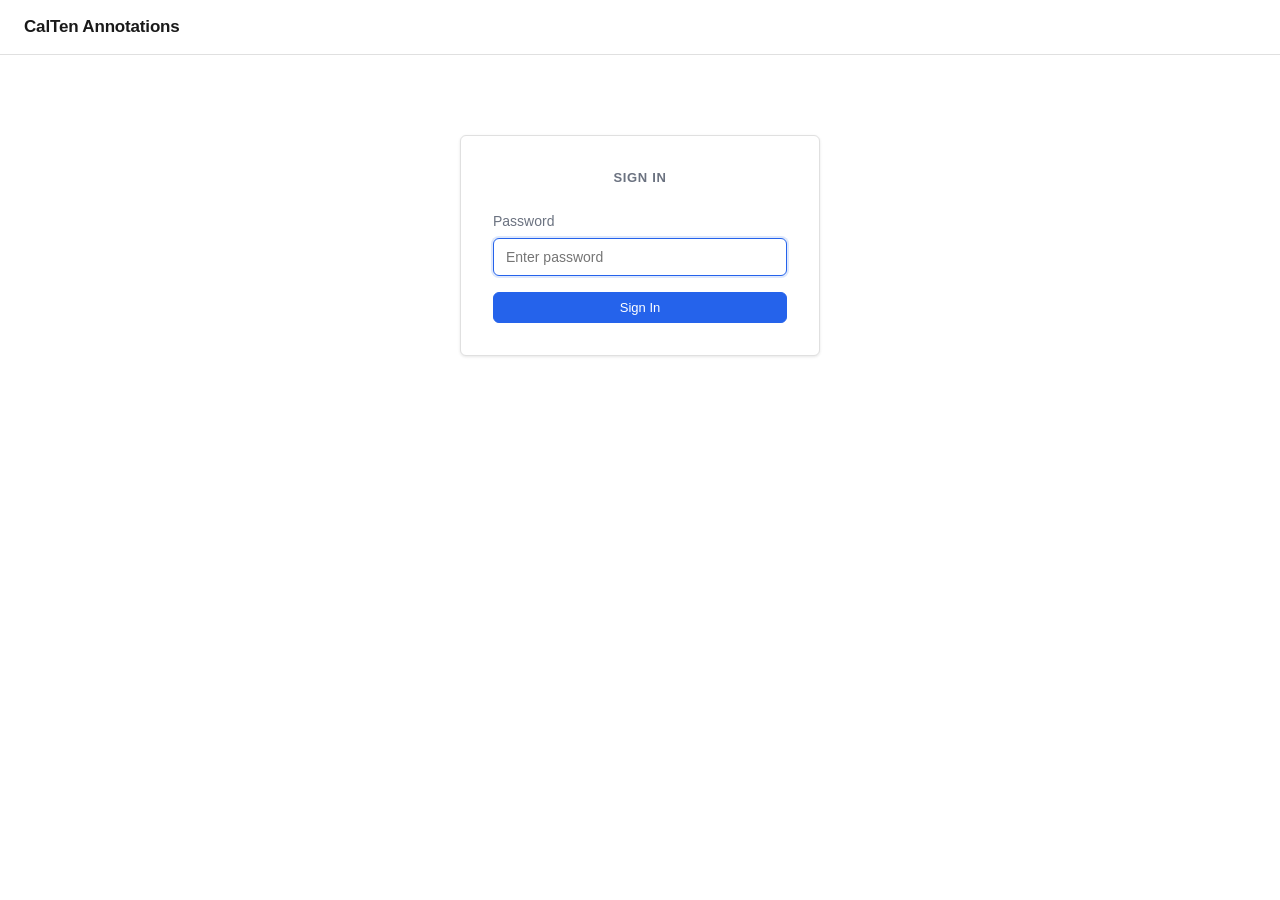
<file: index.html>
<!DOCTYPE html>
<html lang="en">
<head>
  <meta charset="UTF-8" />
  <meta name="viewport" content="width=device-width, initial-scale=1.0" />
  <title>Login — CalTen Annotations</title>
  <link rel="stylesheet" href="style.css" />
</head>
<body>

  <header class="site-header">
    <h1>CalTen Annotations</h1>
  </header>

  <div class="page-body" style="display:flex; justify-content:center; padding-top:80px;">
    <div class="card" style="max-width:360px; width:100%; padding:32px;">
      <p class="section-title" style="text-align:center; margin-bottom:24px;">Sign In</p>

      <div id="password-section" style="margin-bottom:16px;">
        <label for="login-password" style="display:block; font-size:14px; font-weight:500; margin-bottom:6px;">Password</label>
        <input type="password" id="login-password" class="login-input" placeholder="Enter password" autofocus />
      </div>

      <div id="login-error" style="color:#dc2626; font-size:13px; margin-bottom:12px; display:none;"></div>
      <button class="btn btn-primary" id="btn-login" style="width:100%;">Sign In</button>

      <div id="dbx-section" style="display:none; text-align:center;">
        <p style="font-size:14px; color:#555; margin-bottom:16px;">Connect your Dropbox account to access session videos and save annotations.</p>
        <button class="btn btn-primary" id="btn-dbx-connect" style="width:100%;" onclick="startDropboxOAuth()">Connect with Dropbox</button>
        <div id="dbx-status" style="font-size:13px; margin-top:12px; display:none;"></div>
      </div>
    </div>
  </div>

  <script src="auth.js"></script>
</body>
</html>
</file>
<file: style.css>
/* ============================================================
   CSS Custom Properties
   ============================================================ */
:root {
  --color-bg:        #ffffff;
  --color-surface:   #f5f5f5;
  --color-border:    #e0e0e0;
  --color-text:      #1a1a1a;
  --color-muted:     #6b7280;
  --color-accent:    #2563eb;
  --color-accent-hover: #1d4ed8;
  --color-danger:    #dc2626;

  /* Action color palette — subtle left-border tints */
  --action-forehand:  #dbeafe;
  --action-backhand:  #fef9c3;
  --action-serve:     #dcfce7;
  --action-volley:    #fce7f3;
  --action-overhead:  #ede9fe;
  --action-drop_shot: #ffedd5;
  --action-lob:       #e0f2fe;

  --action-forehand-border:  #2563eb;
  --action-backhand-border:  #ca8a04;
  --action-serve-border:     #16a34a;
  --action-volley-border:    #db2777;
  --action-overhead-border:  #7c3aed;
  --action-drop_shot-border: #ea580c;
  --action-lob-border:       #0284c7;

  --font: -apple-system, BlinkMacSystemFont, "Segoe UI", Roboto, Helvetica, Arial, sans-serif;
  --radius: 6px;
  --shadow: 0 1px 3px rgba(0,0,0,0.10);
}

/* ============================================================
   Reset & Base
   ============================================================ */
*, *::before, *::after { box-sizing: border-box; margin: 0; padding: 0; }

body {
  font-family: var(--font);
  font-size: 14px;
  color: var(--color-text);
  background: var(--color-bg);
  line-height: 1.5;
  min-width: 1100px;
}

a { color: var(--color-accent); text-decoration: none; }
a:hover { text-decoration: underline; }

/* ============================================================
   Header / Nav
   ============================================================ */
.site-header {
  display: flex;
  align-items: center;
  justify-content: space-between;
  padding: 14px 24px;
  border-bottom: 1px solid var(--color-border);
  background: var(--color-bg);
}

.site-header h1 {
  font-size: 17px;
  font-weight: 600;
  letter-spacing: -0.01em;
}

.site-header .back-link {
  font-size: 13px;
  color: var(--color-muted);
}

.site-header .back-link:hover { color: var(--color-accent); }

/* ============================================================
   Layout Utilities
   ============================================================ */
.page-body {
  padding: 24px;
}

.section-title {
  font-size: 13px;
  font-weight: 600;
  text-transform: uppercase;
  letter-spacing: 0.05em;
  color: var(--color-muted);
  margin-bottom: 12px;
}

/* ============================================================
   Card
   ============================================================ */
.card {
  background: var(--color-bg);
  border: 1px solid var(--color-border);
  border-radius: var(--radius);
  box-shadow: var(--shadow);
}

/* ============================================================
   Buttons
   ============================================================ */
.btn {
  display: inline-flex;
  align-items: center;
  justify-content: center;
  gap: 6px;
  padding: 7px 14px;
  border-radius: var(--radius);
  border: 1px solid transparent;
  font-family: var(--font);
  font-size: 13px;
  font-weight: 500;
  cursor: pointer;
  transition: background 0.1s, color 0.1s, border-color 0.1s;
  white-space: nowrap;
}

.btn-primary {
  background: var(--color-accent);
  color: #fff;
  border-color: var(--color-accent);
}
.btn-primary:hover { background: var(--color-accent-hover); border-color: var(--color-accent-hover); }

.btn-secondary {
  background: var(--color-surface);
  color: var(--color-text);
  border-color: var(--color-border);
}
.btn-secondary:hover { background: #ebebeb; }

.btn-danger {
  background: transparent;
  color: var(--color-danger);
  border-color: transparent;
  padding: 4px 8px;
  font-size: 12px;
}
.btn-danger:hover { background: #fee2e2; }

.btn-speed {
  background: var(--color-surface);
  color: var(--color-muted);
  border-color: var(--color-border);
  padding: 5px 10px;
  font-size: 12px;
}
.btn-speed.active {
  background: var(--color-accent);
  color: #fff;
  border-color: var(--color-accent);
}

/* ============================================================
   Form Inputs
   ============================================================ */
input[type="text"],
input[type="search"],
select,
textarea {
  font-family: var(--font);
  font-size: 13px;
  color: var(--color-text);
  background: var(--color-bg);
  border: 1px solid var(--color-border);
  border-radius: var(--radius);
  padding: 6px 10px;
  outline: none;
  transition: border-color 0.15s;
  width: 100%;
}

input[type="text"]:focus,
input[type="search"]:focus,
select:focus,
textarea:focus {
  border-color: var(--color-accent);
}

textarea { resize: vertical; min-height: 56px; }

label {
  display: block;
  font-size: 12px;
  font-weight: 500;
  color: var(--color-muted);
  margin-bottom: 4px;
}

input[type="range"] {
  width: 100%;
  accent-color: var(--color-accent);
  cursor: pointer;
}

/* ============================================================
   Index Page — Player Roster Panel
   ============================================================ */
.roster-panel {
  padding: 16px 20px;
  margin-bottom: 24px;
}

.roster-table {
  width: 100%;
  border-collapse: collapse;
  margin-bottom: 16px;
}

.roster-table th {
  text-align: left;
  font-size: 11px;
  font-weight: 600;
  text-transform: uppercase;
  letter-spacing: 0.06em;
  color: var(--color-muted);
  padding: 0 0 8px 0;
  border-bottom: 1px solid var(--color-border);
}

.roster-table td {
  padding: 6px 4px 6px 0;
  border-bottom: 1px solid var(--color-surface);
  vertical-align: middle;
}

.roster-table td:first-child {
  width: 60px;
  font-weight: 600;
  color: var(--color-accent);
}

.roster-dropdown {
  width: auto;
  min-width: 180px;
  padding: 6px 10px;
  font-size: 13px;
}

.login-input {
  width: 100%;
  padding: 10px 12px;
  font-size: 14px;
  border: 1px solid var(--color-border);
  border-radius: 6px;
  outline: none;
  box-sizing: border-box;
}
.login-input:focus {
  border-color: var(--color-accent);
  box-shadow: 0 0 0 2px rgba(37, 99, 235, 0.15);
}

/* Form select styling */
.form-select {
  width: 100%;
  padding: 6px 10px;
  font-size: 13px;
  font-family: inherit;
  border: 1px solid var(--color-border);
  border-radius: 6px;
  outline: none;
  background: var(--color-bg);
  color: var(--color-text);
  cursor: pointer;
}
.form-select:focus {
  border-color: var(--color-accent);
  box-shadow: 0 0 0 2px rgba(37, 99, 235, 0.15);
}

/* ============================================================
   Index Page — Folder / Session Browser
   ============================================================ */
.folder-list {
  display: grid;
  grid-template-columns: repeat(auto-fill, minmax(220px, 1fr));
  gap: 16px;
}

.folder-card {
  display: flex;
  flex-direction: column;
  border: 1px solid var(--color-border);
  border-radius: var(--radius);
  background: var(--color-bg);
  cursor: pointer;
  overflow: hidden;
  transition: border-color 0.15s, box-shadow 0.15s;
}

.folder-card:hover {
  border-color: var(--color-accent);
  box-shadow: 0 0 0 3px rgba(37,99,235,0.08);
}

.folder-card-thumb {
  width: 100%;
  aspect-ratio: 16 / 10;
  background: #0a0a0a;
  display: flex;
  align-items: center;
  justify-content: center;
  overflow: hidden;
}

.folder-card-thumb img {
  width: 100%;
  height: 100%;
  object-fit: cover;
}

.thumb-placeholder {
  font-size: 11px;
  color: var(--color-muted);
  text-align: center;
}

.folder-card-info {
  padding: 10px 12px;
}

.folder-card-label {
  font-size: 13px;
  font-weight: 500;
}

.folder-card-key {
  font-size: 10px;
  color: var(--color-muted);
  font-family: "SF Mono", "Fira Code", "Consolas", monospace;
  margin-top: 2px;
}

/* ============================================================
   Viewer Page — Overall Layout
   ============================================================ */
.viewer-layout {
  display: grid;
  grid-template-columns: 1fr 340px;
  grid-template-rows: auto auto auto;
  gap: 0;
  height: calc(100vh - 53px);
  overflow: hidden;
}

.viewer-left {
  display: flex;
  flex-direction: column;
  overflow: hidden;
  border-right: 1px solid var(--color-border);
}

.viewer-right {
  display: flex;
  flex-direction: column;
  overflow: hidden;
}

/* ============================================================
   Viewer — 2×2 Video Grid
   ============================================================ */
.video-grid {
  display: grid;
  flex: 1;
  background: #000;
  gap: 2px;
  overflow: hidden;
}

.video-tile {
  position: relative;
  background: #0a0a0a;
  overflow: hidden;
  display: flex;
  flex-direction: column;
}

.video-tile video {
  width: 100%;
  height: 100%;
  object-fit: contain;
  display: block;
  flex: 1;
  min-height: 0;
}

.video-tile-label {
  position: absolute;
  top: 8px;
  left: 8px;
  background: rgba(0,0,0,0.55);
  color: #fff;
  font-size: 11px;
  font-weight: 600;
  padding: 3px 8px;
  border-radius: 4px;
  letter-spacing: 0.03em;
  pointer-events: none;
}

/* Minimize button on each tile */
.video-tile-minimize {
  position: absolute;
  top: 8px;
  right: 8px;
  width: 24px;
  height: 24px;
  border-radius: 4px;
  border: none;
  background: rgba(0, 0, 0, 0.55);
  color: #fff;
  font-size: 16px;
  font-weight: 700;
  line-height: 1;
  cursor: pointer;
  z-index: 5;
  display: flex;
  align-items: center;
  justify-content: center;
  opacity: 0;
  transition: opacity 0.15s, background 0.15s;
}

.video-tile:hover .video-tile-minimize { opacity: 1; }
.video-tile-minimize:hover { background: rgba(0, 0, 0, 0.8); }

.video-tile-volume {
  background: rgba(0,0,0,0.7);
  padding: 4px 10px;
  display: flex;
  align-items: center;
  gap: 8px;
}

.video-tile-volume span {
  font-size: 11px;
  color: #aaa;
  white-space: nowrap;
}

.video-tile-volume input[type="range"] {
  accent-color: #fff;
}

/* Dynamic grid layouts based on active tile count */
.video-grid.grid-4 {
  grid-template-columns: 1fr 1fr;
  grid-template-rows: 1fr 1fr;
}
.video-grid.grid-3 {
  grid-template-columns: 1fr 1fr;
  grid-template-rows: 1fr 1fr;
}
.video-grid.grid-3 .video-tile:last-child {
  grid-column: 1 / -1;
}
.video-grid.grid-2 {
  grid-template-columns: 1fr 1fr;
  grid-template-rows: 1fr;
}
.video-grid.grid-1 {
  grid-template-columns: 1fr;
  grid-template-rows: 1fr;
}
.video-grid.grid-0 {
  grid-template-columns: 1fr;
  grid-template-rows: 1fr;
}

/* Ensure minimized tiles don't keep tray sizing when restored */
.video-grid .video-tile {
  width: auto !important;
}

/* ============================================================
   Minimized Videos Tray
   ============================================================ */
.minimized-tray {
  display: flex;
  gap: 2px;
  background: #000;
  padding: 2px;
  flex-shrink: 0;
  height: 100px;
  border-top: 1px solid var(--color-border);
}

.minimized-tray.hidden { display: none; }

.minimized-tray .video-tile {
  position: relative;
  width: 160px;
  flex-shrink: 0;
  cursor: pointer;
}

.minimized-tray .video-tile video {
  width: 100%;
  height: 100%;
  object-fit: contain;
}

.minimized-tray .video-tile-label { display: none; }
.minimized-tray .video-tile-volume { display: none; }
.minimized-tray .video-tile-minimize { display: none; }

.minimized-restore {
  position: absolute;
  inset: 0;
  display: flex;
  align-items: center;
  justify-content: center;
  gap: 6px;
  background: rgba(0, 0, 0, 0.4);
  z-index: 5;
  transition: background 0.15s;
}

.minimized-restore:hover {
  background: rgba(0, 0, 0, 0.25);
}

.minimized-label {
  color: #fff;
  font-size: 11px;
  font-weight: 600;
}

.minimized-restore-btn {
  width: 22px;
  height: 22px;
  border-radius: 4px;
  border: none;
  background: rgba(255, 255, 255, 0.2);
  color: #fff;
  font-size: 16px;
  font-weight: 700;
  line-height: 1;
  cursor: pointer;
  display: flex;
  align-items: center;
  justify-content: center;
}

.minimized-restore-btn:hover {
  background: rgba(255, 255, 255, 0.4);
}

/* ============================================================
   Viewer — Playback Controls Bar
   ============================================================ */
.controls-bar {
  display: flex;
  align-items: center;
  gap: 10px;
  padding: 10px 14px;
  border-top: 1px solid var(--color-border);
  background: var(--color-bg);
  flex-shrink: 0;
}

.controls-bar .btn-play {
  background: var(--color-accent);
  color: #fff;
  border-color: var(--color-accent);
  min-width: 72px;
}
.controls-bar .btn-play:hover { background: var(--color-accent-hover); }

.controls-time {
  font-size: 12px;
  font-family: "SF Mono", "Fira Code", "Consolas", monospace;
  color: var(--color-muted);
  white-space: nowrap;
  min-width: 90px;
}

.seek-wrapper {
  flex: 1;
  position: relative;
}

.controls-seek {
  width: 100%;
}

.seek-tooltip {
  position: absolute;
  bottom: calc(100% + 6px);
  left: 0;
  background: rgba(0, 0, 0, 0.8);
  color: #fff;
  font-size: 11px;
  font-family: "SF Mono", "Fira Code", "Consolas", monospace;
  padding: 3px 8px;
  border-radius: 4px;
  white-space: nowrap;
  pointer-events: none;
  opacity: 0;
  transition: opacity 0.1s;
}

.seek-tooltip.visible {
  opacity: 1;
}

.speed-group {
  display: flex;
  gap: 3px;
}


/* ============================================================
   Viewer — Roster Selector Bar
   ============================================================ */
.viewer-roster-bar {
  display: flex;
  align-items: center;
  gap: 8px;
  padding: 10px 14px;
  border-bottom: 1px solid var(--color-border);
  background: var(--color-surface);
  flex-shrink: 0;
}

.viewer-roster-bar label {
  margin: 0;
  font-size: 13px;
  font-weight: 500;
  color: var(--color-text);
}

.viewer-roster-bar .roster-dropdown {
  flex: 1;
}

/* ============================================================
   Viewer — Annotation Panel (right column)
   ============================================================ */
.annotation-panel {
  display: flex;
  flex-direction: column;
  height: 100%;
  overflow: hidden;
}

.annotation-controls {
  padding: 12px 14px;
  border-bottom: 1px solid var(--color-border);
  display: flex;
  flex-direction: column;
  gap: 10px;
  flex-shrink: 0;
}

.annotation-mode-hint {
  font-size: 11px;
  color: var(--color-muted);
  line-height: 1.5;
}

.annotation-mode-hint kbd {
  display: inline-block;
  padding: 0 4px;
  font-size: 10px;
  font-family: "SF Mono", "Fira Code", "Consolas", monospace;
  background: var(--color-surface);
  border: 1px solid var(--color-border);
  border-radius: 3px;
}

.mode-label {
  font-weight: 600;
}

.mode-label.mode-stroke {
  color: var(--color-accent);
}

.mode-label.mode-drill {
  color: #7c3aed;
}

.mark-buttons {
  display: grid;
  grid-template-columns: 1fr 1fr;
  gap: 8px;
}

.btn-mark-start { background: #dcfce7; color: #15803d; border-color: #86efac; }
.btn-mark-start:hover { background: #bbf7d0; }
.btn-mark-start.active { background: #16a34a; color: #fff; border-color: #16a34a; }

.btn-mark-end { background: #fee2e2; color: #b91c1c; border-color: #fca5a5; }
.btn-mark-end:hover { background: #fecaca; }
.btn-mark-end.active { background: #dc2626; color: #fff; border-color: #dc2626; }

.mark-time-display {
  font-size: 11px;
  font-family: "SF Mono", "Fira Code", "Consolas", monospace;
  color: var(--color-muted);
  display: flex;
  gap: 12px;
}

.mark-time-display span { color: var(--color-text); font-weight: 500; }

/* ============================================================
   Annotation Form
   ============================================================ */
.annotation-form {
  padding: 12px 14px;
  border-bottom: 1px solid var(--color-border);
  display: flex;
  flex-direction: column;
  gap: 10px;
  flex-shrink: 0;
  background: #fafafa;
}

.annotation-form.hidden { display: none; }

.form-row { display: flex; flex-direction: column; gap: 4px; }

.form-row-2 {
  display: grid;
  grid-template-columns: 1fr 1fr;
  gap: 8px;
}

.annotation-form .form-actions {
  display: flex;
  gap: 8px;
}

/* ============================================================
   Annotation List
   ============================================================ */
.annotation-list-header {
  padding: 10px 14px 6px;
  display: flex;
  align-items: center;
  justify-content: space-between;
  flex-shrink: 0;
  border-bottom: 1px solid var(--color-border);
}

.annotation-count {
  font-size: 12px;
  color: var(--color-muted);
}

.annotation-list {
  flex: 1;
  overflow-y: auto;
  padding: 6px 0;
  scrollbar-width: thin;
}

.annotation-list::-webkit-scrollbar { width: 4px; }
.annotation-list::-webkit-scrollbar-track { background: transparent; }
.annotation-list::-webkit-scrollbar-thumb { background: var(--color-border); border-radius: 2px; }

.annotation-row {
  display: flex;
  align-items: flex-start;
  gap: 8px;
  padding: 8px 14px;
  border-left: 3px solid transparent;
  cursor: pointer;
  transition: background 0.1s;
}

.annotation-row:hover { background: var(--color-surface); }

.annotation-row-body {
  flex: 1;
  min-width: 0;
}

.annotation-row-times {
  font-size: 11px;
  font-family: "SF Mono", "Fira Code", "Consolas", monospace;
  color: var(--color-muted);
  margin-bottom: 2px;
}

.annotation-row-meta {
  font-size: 12px;
  font-weight: 500;
}

.annotation-row-player { color: var(--color-accent); }

.annotation-row-action {
  display: inline-block;
  font-size: 11px;
  font-weight: 500;
  padding: 1px 6px;
  border-radius: 3px;
  text-transform: capitalize;
  margin-left: 4px;
}

.annotation-row-drill {
  display: inline-block;
  font-size: 10px;
  font-weight: 500;
  padding: 1px 5px;
  border-radius: 3px;
  background: #ede9fe;
  color: #5b21b6;
  margin-left: 4px;
  text-transform: capitalize;
}

.annotation-row-perfect {
  display: inline-block;
  font-size: 10px;
  font-weight: 600;
  padding: 1px 5px;
  border-radius: 3px;
  background: #dcfce7;
  color: #166534;
  margin-left: 4px;
  text-transform: uppercase;
}

.annotation-row-clicktime {
  color: var(--color-accent);
  font-weight: 500;
  margin-left: 6px;
}

/* Annotation replay loop */
.annotation-row {
  cursor: pointer;
}
.annotation-row.replay-active {
  outline: 2px solid var(--color-accent);
  outline-offset: -2px;
  background: rgba(37, 99, 235, 0.08);
}

.replay-bar {
  display: flex;
  align-items: center;
  justify-content: space-between;
  gap: 12px;
  padding: 8px 16px;
  background: #1e293b;
  color: #fff;
  border-radius: 6px;
  margin: 4px 0;
  font-size: 0.85rem;
}
.replay-bar-label {
  font-family: monospace;
  white-space: nowrap;
}
.replay-bar-controls {
  display: flex;
  align-items: center;
  gap: 6px;
}
.replay-bar-controls .replay-speed-btn {
  padding: 3px 10px;
  font-size: 0.8rem;
  background: #334155;
  color: #e2e8f0;
  border: 1px solid #475569;
  border-radius: 4px;
  cursor: pointer;
}
.replay-bar-controls .replay-speed-btn:hover {
  background: #475569;
}
.replay-bar-controls .replay-speed-btn.active {
  background: var(--color-accent);
  color: #fff;
  border-color: var(--color-accent);
}
.replay-bar-controls .replay-stop-btn {
  padding: 3px 12px;
  font-size: 0.8rem;
}

.annotation-row-annotator {
  font-size: 11px;
  color: var(--color-muted);
  margin-left: 6px;
  font-style: italic;
}

.annotation-row-notes {
  font-size: 11px;
  color: var(--color-muted);
  margin-top: 2px;
  white-space: nowrap;
  overflow: hidden;
  text-overflow: ellipsis;
}

/* Action color classes — row left-border + action badge */
.action-forehand  { border-left-color: var(--action-forehand-border);  }
.action-backhand  { border-left-color: var(--action-backhand-border);  }
.action-serve     { border-left-color: var(--action-serve-border);     }
.action-volley    { border-left-color: var(--action-volley-border);    }
.action-overhead  { border-left-color: var(--action-overhead-border);  }
.action-drop_shot { border-left-color: var(--action-drop_shot-border); }
.action-lob       { border-left-color: var(--action-lob-border);       }

.badge-forehand  { background: var(--action-forehand);  color: var(--action-forehand-border);  }
.badge-backhand  { background: var(--action-backhand);  color: var(--action-backhand-border);  }
.badge-serve     { background: var(--action-serve);     color: var(--action-serve-border);     }
.badge-volley    { background: var(--action-volley);    color: var(--action-volley-border);    }
.badge-overhead  { background: var(--action-overhead);  color: var(--action-overhead-border);  }
.badge-drop_shot { background: var(--action-drop_shot); color: var(--action-drop_shot-border); }
.badge-lob       { background: var(--action-lob);       color: var(--action-lob-border);       }

/* ============================================================
   Export Buttons
   ============================================================ */
.export-bar {
  display: flex;
  gap: 8px;
  padding: 12px 14px;
  border-top: 1px solid var(--color-border);
  flex-shrink: 0;
}

.export-bar .btn { flex: 1; }

/* ============================================================
   Empty States
   ============================================================ */
.empty-state {
  padding: 32px 16px;
  text-align: center;
  color: var(--color-muted);
  font-size: 13px;
}

/* ============================================================
   Loading / Status
   ============================================================ */
.status-bar {
  font-size: 12px;
  color: var(--color-muted);
  padding: 6px 14px;
  border-bottom: 1px solid var(--color-border);
  background: var(--color-surface);
  flex-shrink: 0;
}

/* ============================================================
   Calibration
   ============================================================ */
.calibration-bar {
  display: flex;
  align-items: center;
  gap: 12px;
  padding: 10px 14px;
  background: #fffbeb;
  border-bottom: 1px solid #fbbf24;
  font-size: 13px;
  color: #92400e;
  flex-shrink: 0;
}

.calibration-bar.hidden { display: none; }

.calibration-bar .cal-hint {
  font-size: 11px;
  color: #b45309;
  margin-left: auto;
}

.calibration-bar .btn {
  flex-shrink: 0;
}

.calibration-overlay {
  position: absolute;
  bottom: 40px; /* above volume strip */
  left: 0;
  right: 0;
  display: flex;
  align-items: center;
  justify-content: center;
  gap: 10px;
  padding: 8px;
  background: rgba(0, 0, 0, 0.75);
  z-index: 10;
}

.cal-btn {
  background: rgba(255, 255, 255, 0.15);
  color: #fff;
  border: 1px solid rgba(255, 255, 255, 0.3);
  border-radius: 4px;
  padding: 5px 12px;
  font-size: 12px;
  font-family: var(--font);
  cursor: pointer;
  transition: background 0.1s;
}

.cal-btn:hover {
  background: rgba(255, 255, 255, 0.3);
}

.cal-readout {
  color: #fff;
  font-size: 12px;
  font-family: "SF Mono", "Fira Code", "Consolas", monospace;
  min-width: 120px;
  text-align: center;
}

.video-tile.cal-focused {
  outline: 2px solid #fbbf24;
  outline-offset: -2px;
}

.btn-recalibrate {
  font-size: 11px;
  padding: 5px 10px;
}

/* ============================================================
   Click-to-Annotate — Focused Tile
   ============================================================ */
.video-tile.click-focused {
  outline: 2px solid var(--color-accent);
  outline-offset: -2px;
}

.click-marker {
  position: absolute;
  width: 24px;
  height: 24px;
  transform: translate(-50%, -50%);
  color: #dc2626;
  font-size: 22px;
  font-weight: 700;
  line-height: 24px;
  text-align: center;
  pointer-events: none;
  z-index: 20;
  text-shadow:
    -1px -1px 0 #fff,
     1px -1px 0 #fff,
    -1px  1px 0 #fff,
     1px  1px 0 #fff,
    0 0 6px rgba(220, 38, 38, 0.6);
}

/* ============================================================
   Frame Stepper Bar (Click-to-Annotate)
   ============================================================ */
.frame-stepper-bar {
  background: #eff6ff;
  border-top: 1px solid #bfdbfe;
  border-bottom: 1px solid #bfdbfe;
  padding: 8px 14px;
  flex-shrink: 0;
  display: flex;
  flex-direction: column;
  gap: 6px;
}

.frame-stepper-hint {
  font-size: 11px;
  color: #1e40af;
  font-weight: 500;
}

.frame-stepper-controls {
  display: flex;
  align-items: center;
  gap: 8px;
  flex-wrap: wrap;
}

.frame-stepper-time {
  font-size: 12px;
  font-family: "SF Mono", "Fira Code", "Consolas", monospace;
  color: var(--color-text);
  font-weight: 600;
  min-width: 100px;
  text-align: center;
}

.frame-stepper-mark {
  font-size: 11px;
  font-family: "SF Mono", "Fira Code", "Consolas", monospace;
  color: var(--color-muted);
  min-width: 130px;
}

.frame-stepper-hint kbd,
.frame-stepper-controls kbd {
  display: inline-block;
  padding: 0 4px;
  font-size: 10px;
  font-family: "SF Mono", "Fira Code", "Consolas", monospace;
  background: rgba(0, 0, 0, 0.08);
  border: 1px solid rgba(0, 0, 0, 0.15);
  border-radius: 3px;
  margin-left: 4px;
}

/* ============================================================
   Info Modal
   ============================================================ */
.btn-info-toggle {
  width: 30px;
  height: 30px;
  padding: 0;
  font-size: 15px;
  font-weight: 700;
  border-radius: 50%;
  line-height: 1;
}

.info-modal-overlay {
  position: fixed;
  inset: 0;
  background: rgba(0, 0, 0, 0.45);
  z-index: 1000;
  display: flex;
  align-items: center;
  justify-content: center;
}

.info-modal-overlay.hidden { display: none; }

.info-modal {
  background: var(--color-bg);
  border-radius: 10px;
  box-shadow: 0 8px 30px rgba(0, 0, 0, 0.2);
  width: 560px;
  max-height: 80vh;
  display: flex;
  flex-direction: column;
  overflow: hidden;
}

.info-modal-header {
  display: flex;
  align-items: center;
  justify-content: space-between;
  padding: 16px 20px;
  border-bottom: 1px solid var(--color-border);
}

.info-modal-header h2 {
  font-size: 16px;
  font-weight: 600;
}

.info-modal-body {
  padding: 20px;
  overflow-y: auto;
  font-size: 13px;
  line-height: 1.6;
  color: var(--color-text);
}

.info-modal-body h3 {
  font-size: 14px;
  font-weight: 600;
  margin: 18px 0 8px;
  color: var(--color-text);
}

.info-modal-body h3:first-child { margin-top: 0; }

.info-modal-body ol,
.info-modal-body ul {
  padding-left: 20px;
  margin-bottom: 8px;
}

.info-modal-body li { margin-bottom: 4px; }

.info-modal-body kbd {
  display: inline-block;
  padding: 1px 6px;
  font-size: 11px;
  font-family: "SF Mono", "Fira Code", "Consolas", monospace;
  background: var(--color-surface);
  border: 1px solid var(--color-border);
  border-radius: 3px;
  box-shadow: 0 1px 0 var(--color-border);
}

.info-modal-body p {
  margin-bottom: 8px;
}
</file>
